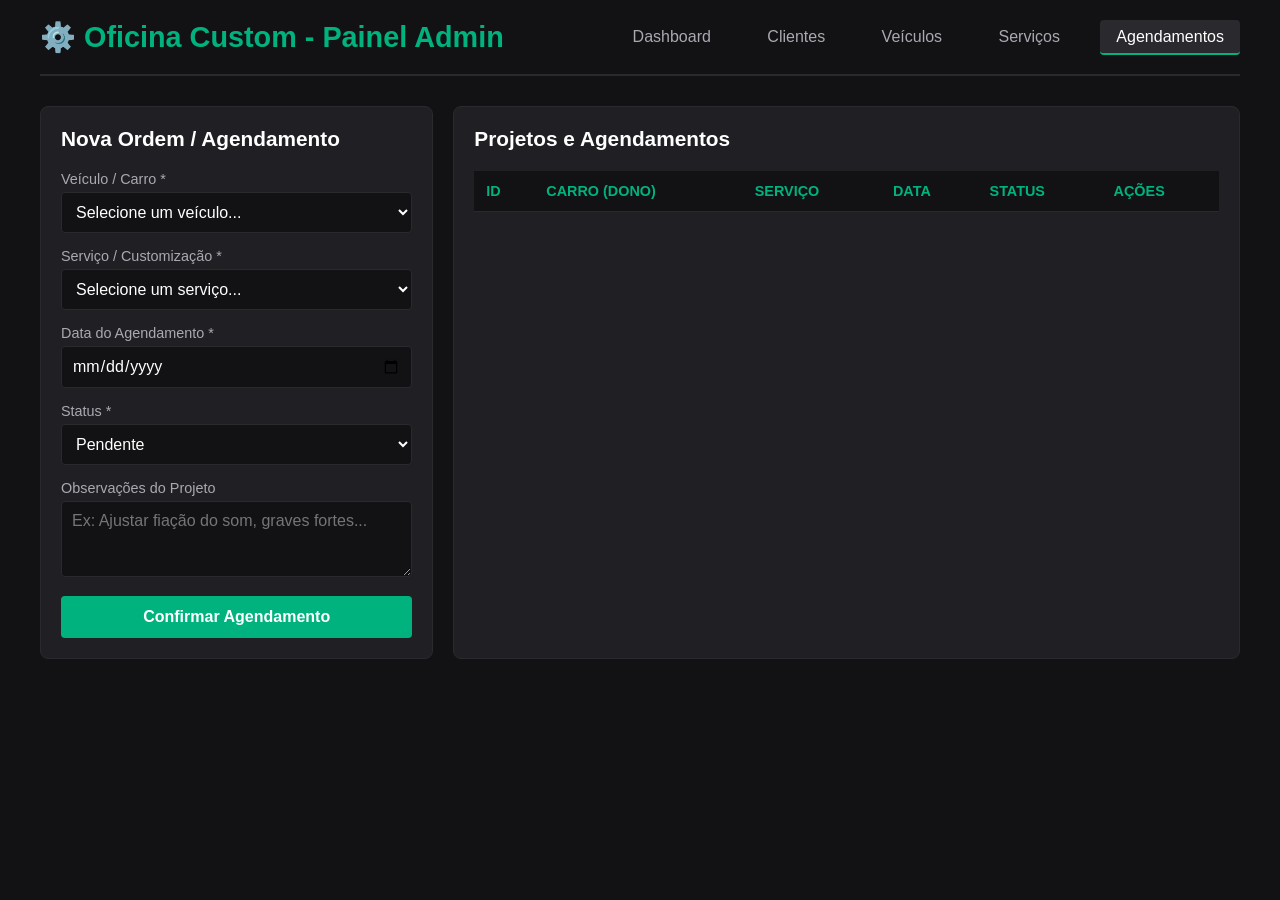
<file: frontend/agendamentos.html>
<!DOCTYPE html>
<html lang="pt-br">
<head>
    <meta charset="UTF-8">
    <meta name="viewport" content="width=device-width, initial-scale=1.0">
    <title>Painel Oficina - Agendamentos</title>
    <link rel="stylesheet" href="style.css">
</head>
<body>
    <div class="container">
        <header>
            <h1>⚙️ Oficina Custom - Painel Admin</h1>
            <nav>
                <a href="index.html">Dashboard</a>
                <a href="clientes.html">Clientes</a>
                <a href="veiculos.html">Veículos</a>
                <a href="servicos.html">Serviços</a>
                <a href="agendamentos.html" class="active">Agendamentos</a>
            </nav>
        </header>

        <main>
            <section class="card">
                <h2 id="tituloForm">Nova Ordem / Agendamento</h2>
                <form id="formAgendamento">
                    <div class="form-group">
                        <label for="selectVeiculo">Veículo / Carro *</label>
                        <select id="selectVeiculo" required>
                            <option value="">Selecione um veículo...</option>
                            </select>
                    </div>
                    <div class="form-group">
                        <label for="selectServico">Serviço / Customização *</label>
                        <select id="selectServico" required>
                            <option value="">Selecione um serviço...</option>
                            </select>
                    </div>
                    <div class="form-group">
                        <label for="data">Data do Agendamento *</label>
                        <input type="date" id="data" required>
                    </div>
                    <div class="form-group">
                        <label for="status">Status *</label>
                        <select id="status" required>
                            <option value="Pendente">Pendente</option>
                            <option value="Em Andamento">Em Andamento</option>
                            <option value="Concluído">Concluído</option>
                        </select>
                    </div>
                    <div class="form-group">
                        <label for="observacoes">Observações do Projeto</label>
                        <textarea id="observacoes" rows="3" placeholder="Ex: Ajustar fiação do som, graves fortes..."></textarea>
                    </div>
                    <button type="submit" id="btnSalvar" class="btn-salvar">Confirmar Agendamento</button>
                    <button type="button" id="btnCancelar" class="btn-cancelar" style="display: none;">Cancelar Edição</button>
                </form>
            </section>

            <section class="card">
                <h2>Projetos e Agendamentos</h2>
                <table>
                    <thead>
                        <tr>
                            <th>ID</th>
                            <th>Carro (Dono)</th>
                            <th>Serviço</th>
                            <th>Data</th>
                            <th>Status</th>
                            <th>Ações</th> </tr>
                    </thead>
                    <tbody id="tabelaAgendamentos">
                        </tbody>
                </table>
            </section>
        </main>
    </div>

    <script src="js/agendamentos.js"></script>
</body>
</html>
</file>
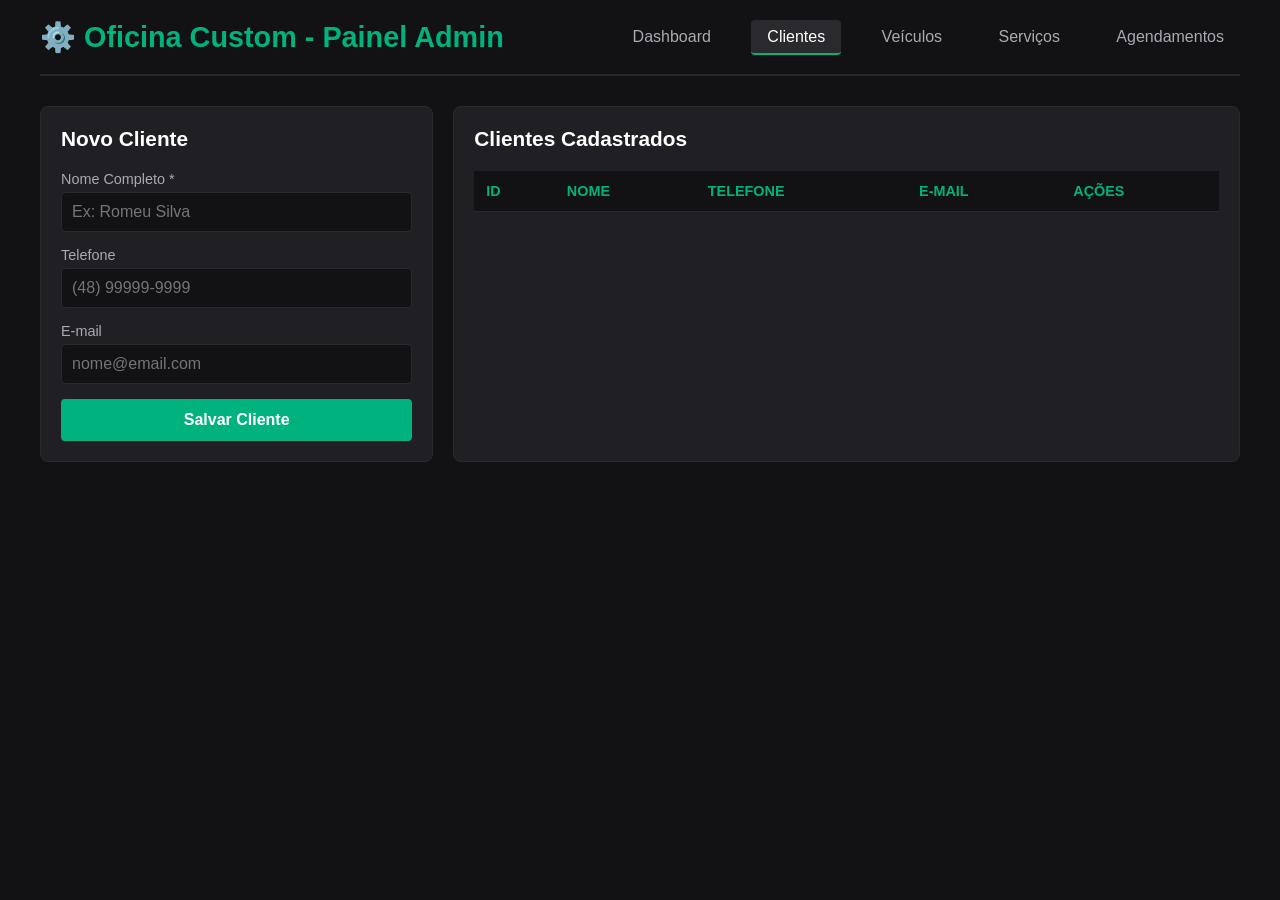
<file: frontend/clientes.html>
<!DOCTYPE html>
<html lang="pt-br">
<head>
    <meta charset="UTF-8">
    <meta name="viewport" content="width=device-width, initial-scale=1.0">
    <title>Painel Oficina - Clientes</title>
    <link rel="stylesheet" href="style.css">
</head>
<body>
    <div class="container">
        <header>
            <h1>⚙️ Oficina Custom - Painel Admin</h1>
            <nav>
                <a href="index.html">Dashboard</a>
                <a href="clientes.html" class="active">Clientes</a>
                <a href="veiculos.html">Veículos</a>
                <a href="servicos.html">Serviços</a>
                <a href="agendamentos.html">Agendamentos</a>
            </nav>
        </header>

        <main>
            <section class="card">
                <h2 id="tituloForm">Novo Cliente</h2>
                <form id="formCliente">
                    <div class="form-group">
                        <label for="nome">Nome Completo *</label>
                        <input type="text" id="nome" required placeholder="Ex: Romeu Silva">
                    </div>
                    <div class="form-group">
                        <label for="telefone">Telefone</label>
                        <input type="text" id="telefone" placeholder="(48) 99999-9999">
                    </div>
                    <div class="form-group">
                        <label for="email">E-mail</label>
                        <input type="email" id="email" placeholder="nome@email.com">
                    </div>
                    <button type="submit" id="btnSalvar" class="btn-salvar">Salvar Cliente</button>
                    <button type="button" id="btnCancelar" class="btn-cancelar" style="display: none;">Cancelar Edição</button>
                </form>
            </section>

            <section class="card">
                <h2>Clientes Cadastrados</h2>
                <table>
                    <thead>
                        <tr>
                            <th>ID</th>
                            <th>Nome</th>
                            <th>Telefone</th>
                            <th>E-mail</th>
                            <th>Ações</th> <!-- Nova coluna -->
                        </tr>
                    </thead>
                    <tbody id="tabelaClientes">
                    </tbody>
                </table>
            </section>
        </main>
    </div>

    <script src="js/clientes.js"></script>
</body>
</html>
</file>
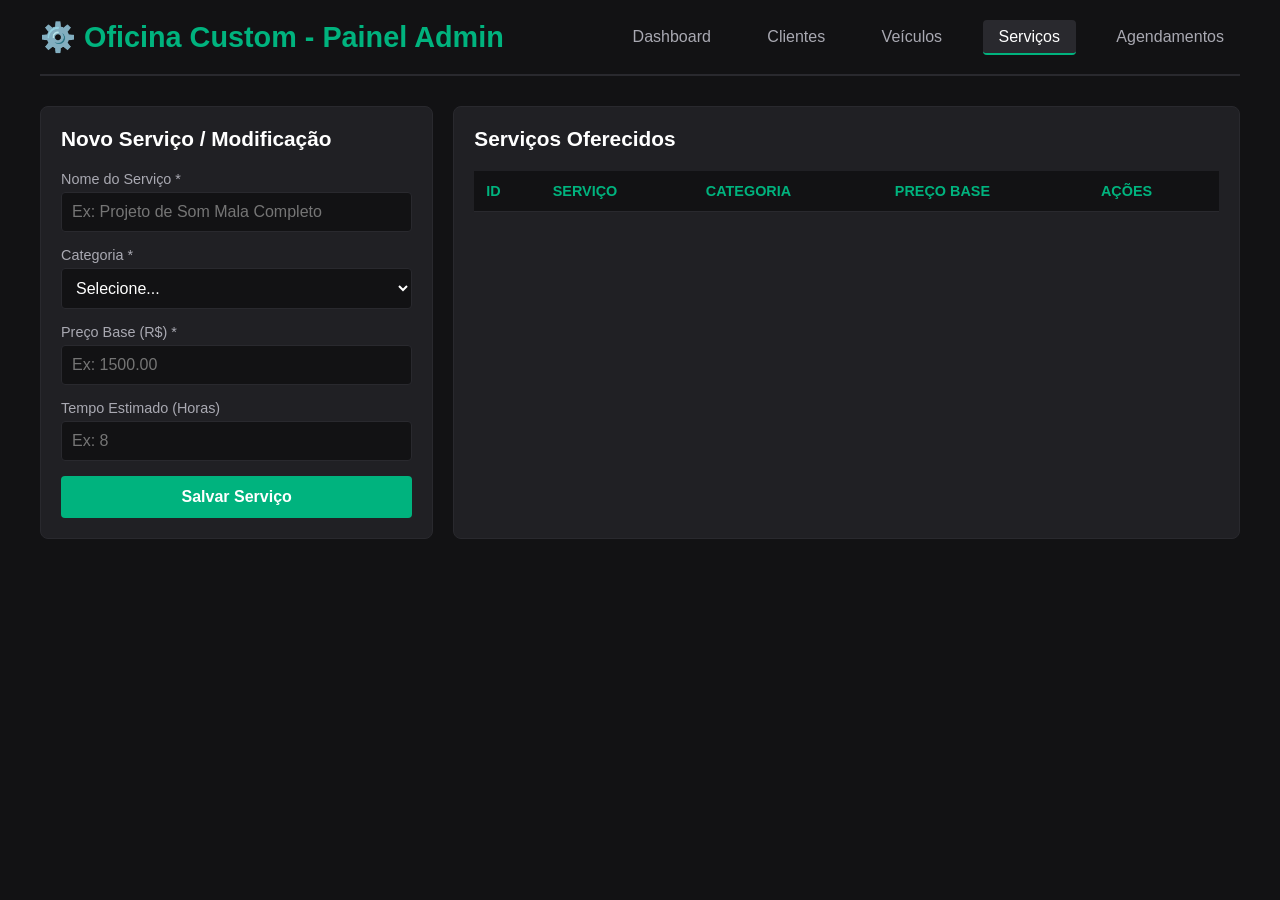
<file: frontend/servicos.html>
<!DOCTYPE html>
<html lang="pt-br">
<head>
    <meta charset="UTF-8">
    <meta name="viewport" content="width=device-width, initial-scale=1.0">
    <title>Painel Oficina - Serviços</title>
    <link rel="stylesheet" href="style.css">
</head>
<body>
    <div class="container">
        <header>
            <h1>⚙️ Oficina Custom - Painel Admin</h1>
            <nav>
                <a href="index.html">Dashboard</a>
                <a href="clientes.html">Clientes</a>
                <a href="veiculos.html">Veículos</a>
                <a href="servicos.html" class="active">Serviços</a>
                <a href="agendamentos.html">Agendamentos</a>
            </nav>
        </header>

        <main>
            <section class="card">
                <h2 id="tituloForm">Novo Serviço / Modificação</h2>
                <form id="formServico">
                    <div class="form-group">
                        <label for="nomeServico">Nome do Serviço *</label>
                        <input type="text" id="nomeServico" required placeholder="Ex: Projeto de Som Mala Completo">
                    </div>
                    <div class="form-group">
                        <label for="categoria">Categoria *</label>
                        <select id="categoria" required>
                            <option value="">Selecione...</option>
                            <option value="Som Automotivo">Som Automotivo</option>
                            <option value="Suspensão">Suspensão</option>
                            <option value="Rodas e Pneus">Rodas e Pneus</option>
                            <option value="Estética / Envelopamento">Estética / Envelopamento</option>
                            <option value="Performance">Performance</option>
                        </select>
                    </div>
                    <div class="form-group">
                        <label for="precoBase">Preço Base (R$) *</label>
                        <input type="number" step="0.01" id="precoBase" required placeholder="Ex: 1500.00">
                    </div>
                    <div class="form-group">
                        <label for="tempoEstimado">Tempo Estimado (Horas)</label>
                        <input type="number" id="tempoEstimado" placeholder="Ex: 8">
                    </div>
                    <button type="submit" id="btnSalvar" class="btn-salvar">Salvar Serviço</button>
                    <button type="button" id="btnCancelar" class="btn-cancelar" style="display: none;">Cancelar Edição</button>
                </form>
            </section>

            <section class="card">
                <h2>Serviços Oferecidos</h2>
                <table>
                    <thead>
                        <tr>
                            <th>ID</th>
                            <th>Serviço</th>
                            <th>Categoria</th>
                            <th>Preço Base</th>
                            <th>Ações</th> </tr>
                    </thead>
                    <tbody id="tabelaServicos">
                        </tbody>
                </table>
            </section>
        </main>
    </div>

    <script src="js/servicos.js"></script>
</body>
</html>
</file>
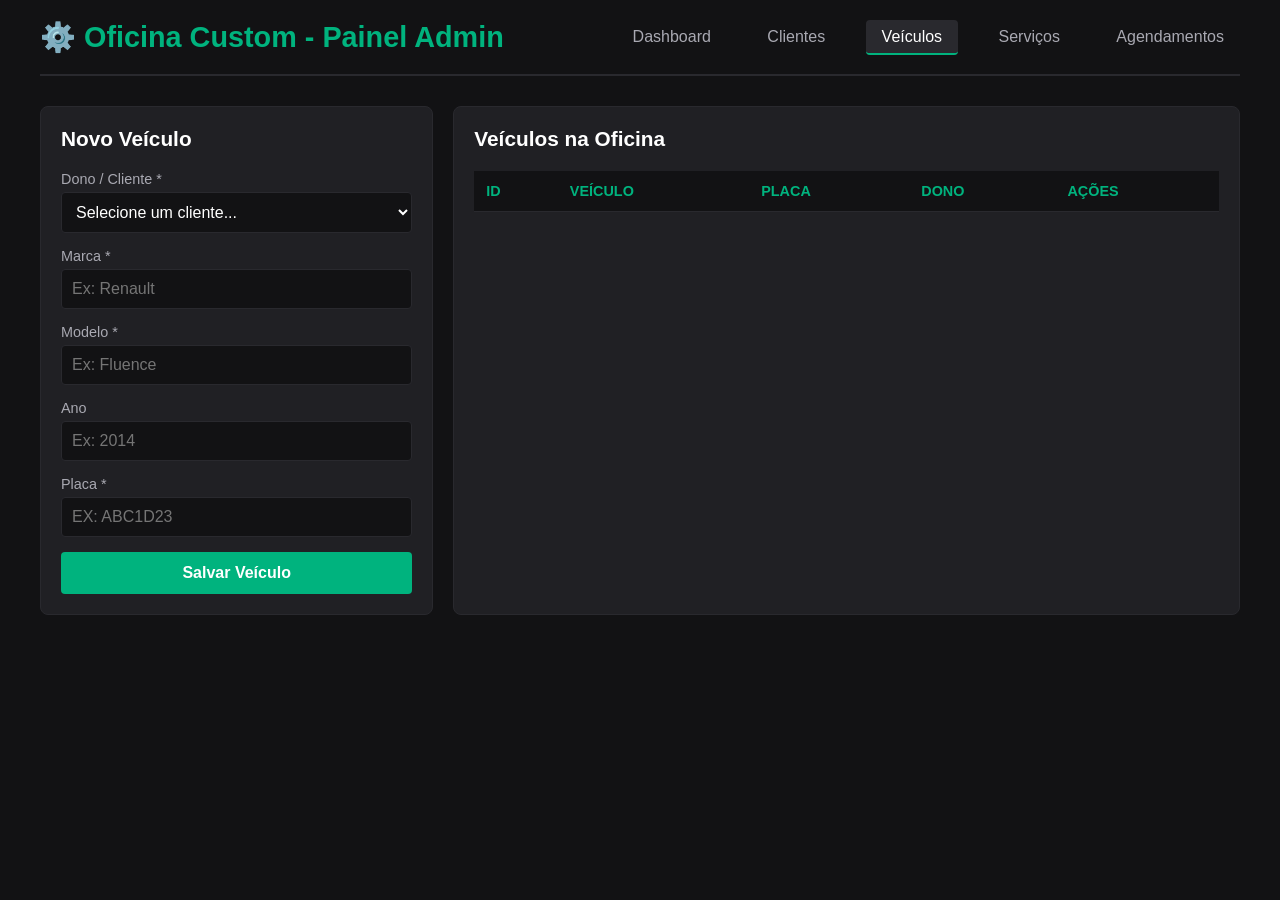
<file: frontend/veiculos.html>
<!DOCTYPE html>
<html lang="pt-br">
<head>
    <meta charset="UTF-8">
    <meta name="viewport" content="width=device-width, initial-scale=1.0">
    <title>Painel Oficina - Veículos</title>
    <link rel="stylesheet" href="style.css">
</head>
<body>
    <div class="container">
        <header>
            <h1>⚙️ Oficina Custom - Painel Admin</h1>
            <nav>
                <a href="index.html">Dashboard</a>
                <a href="clientes.html">Clientes</a>
                <a href="veiculos.html" class="active">Veículos</a>
                <a href="servicos.html">Serviços</a>
                <a href="agendamentos.html">Agendamentos</a>
            </nav>
        </header>

        <main>
            <section class="card">
                <h2 id="tituloForm">Novo Veículo</h2>
                <form id="formVeiculo">
                    <div class="form-group">
                        <label for="selectCliente">Dono / Cliente *</label>
                        <select id="selectCliente" required>
                            <option value="">Selecione um cliente...</option>
                            </select>
                    </div>
                    <div class="form-group">
                        <label for="marca">Marca *</label>
                        <input type="text" id="marca" required placeholder="Ex: Renault">
                    </div>
                    <div class="form-group">
                        <label for="modelo">Modelo *</label>
                        <input type="text" id="modelo" required placeholder="Ex: Fluence">
                    </div>
                    <div class="form-group">
                        <label for="ano">Ano</label>
                        <input type="number" id="ano" placeholder="Ex: 2014">
                    </div>
                    <div class="form-group">
                        <label for="placa">Placa *</label>
                        <input type="text" id="placa" required placeholder="Ex: ABC1D23" style="text-transform: uppercase;">
                    </div>
                    <button type="submit" id="btnSalvar" class="btn-salvar">Salvar Veículo</button>
                    <button type="button" id="btnCancelar" class="btn-cancelar" style="display: none;">Cancelar Edição</button>
                </form>
            </section>

            <section class="card">
                <h2>Veículos na Oficina</h2>
                <table>
                    <thead>
                        <tr>
                            <th>ID</th>
                            <th>Veículo</th>
                            <th>Placa</th>
                            <th>Dono</th>
                            <th>Ações</th> </tr>
                    </thead>
                    <tbody id="tabelaVeiculos">
                        </tbody>
                </table>
            </section>
        </main>
    </div>

    <script src="js/veiculos.js"></script>
</body>
</html>
</file>
<file: frontend/style.css>
/* Configurações Globais */
* {
    margin: 0;
    padding: 0;
    box-sizing: border-box;
    font-family: 'Segoe UI', Tahoma, Geneva, Verdana, sans-serif;
}

body {
    background-color: #121214;
    color: #e1e1e6;
    padding: 20px;
}

.container {
    max-width: 1200px;
    margin: 0 auto;
}

/* Cabeçalho e Menu */
header {
    display: flex;
    justify-content: space-between;
    align-items: center;
    padding-bottom: 20px;
    border-bottom: 2px solid #29292e;
    margin-bottom: 30px;
}

h1 {
    font-size: 1.8rem;
    color: #00b37e; /* Verde estilo oficina/performance */
}

nav a {
    color: #a9a9b2;
    text-decoration: none;
    margin-left: 20px;
    padding: 8px 16px;
    border-radius: 4px;
    transition: all 0.3s;
}

nav a:hover, nav a.active {
    color: #ffffff;
    background-color: #29292e;
    border-bottom: 2px solid #00b37e;
}

/* Cards e Formulários */
main {
    display: grid;
    grid-template-columns: 1fr 2fr;
    gap: 20px;
}

@media (max-width: 768px) {
    main { grid-template-columns: 1fr; }
}

.card {
    background-color: #202024;
    border: 1px solid #29292e;
    border-radius: 8px;
    padding: 20px;
}

h2 {
    font-size: 1.3rem;
    margin-bottom: 20px;
    color: #ffffff;
}

.form-group {
    margin-bottom: 15px;
}

label {
    display: block;
    margin-bottom: 5px;
    color: #a9a9b2;
    font-size: 0.9rem;
}

input, select, textarea {
    width: 100%;
    padding: 10px;
    background-color: #121214;
    border: 1px solid #29292e;
    border-radius: 4px;
    color: #ffffff;
    font-size: 1rem;
}

input:focus, select:focus, textarea:focus {
    outline: none;
    border-color: #00b37e;
}

.btn-salvar {
    width: 100%;
    padding: 12px;
    background-color: #00b37e;
    color: #ffffff;
    border: none;
    border-radius: 4px;
    font-weight: bold;
    cursor: pointer;
    font-size: 1rem;
    transition: background 0.2s;
}

.btn-salvar:hover {
    background-color: #00875f;
}

/* Tabelas */
table {
    width: 100%;
    border-collapse: collapse;
    margin-top: 10px;
}

th, td {
    padding: 12px;
    text-align: left;
    border-bottom: 1px solid #29292e;
}

th {
    background-color: #121214;
    color: #00b37e;
    font-size: 0.9rem;
    text-transform: uppercase;
}

tr:hover {
    background-color: #29292e;
}

/* Botões de Ação na Tabela */
.btn-deletar {
    background-color: #e52e4d;
    color: white;
    border: none;
    padding: 6px 12px;
    border-radius: 4px;
    cursor: pointer;
    font-weight: bold;
    margin-left: 5px;
    font-size: 0.85rem;
}
.btn-deletar:hover { background-color: #cc2441; }

.btn-editar {
    background-color: #4a90e2;
    color: white;
    border: none;
    padding: 6px 12px;
    border-radius: 4px;
    cursor: pointer;
    font-weight: bold;
    font-size: 0.85rem;
}
.btn-editar:hover { background-color: #357abd; }

.btn-cancelar {
    background-color: #7c7c8a;
    color: white;
    border: none;
    padding: 12px;
    border-radius: 4px;
    font-weight: bold;
    cursor: pointer;
    font-size: 1rem;
    margin-top: 10px;
    width: 100%;
}

/* Forçar os botões de ação a ficarem lado a lado e alinhados */
table td:last-child {
    display: flex;
    align-items: center;
    gap: 8px;       /* Espaçamento perfeito entre o Editar e Excluir */
    border-bottom: none; /* Evita bizarrias de linha interna */
    height: 100%;
}

/* Garante que os botões tenham tamanhos consistentes */
.btn-editar, .btn-deletar {
    padding: 6px 14px;
    border-radius: 4px;
    cursor: pointer;
    font-weight: bold;
    font-size: 0.85rem;
    border: none;
    color: white;
    transition: background 0.2s;
    display: inline-block;
    line-height: 1.2;
}

.btn-editar { background-color: #4a90e2; }
.btn-editar:hover { background-color: #357abd; }

.btn-deletar { background-color: #e52e4d; }
.btn-deletar:hover { background-color: #cc2441; }
</file>
